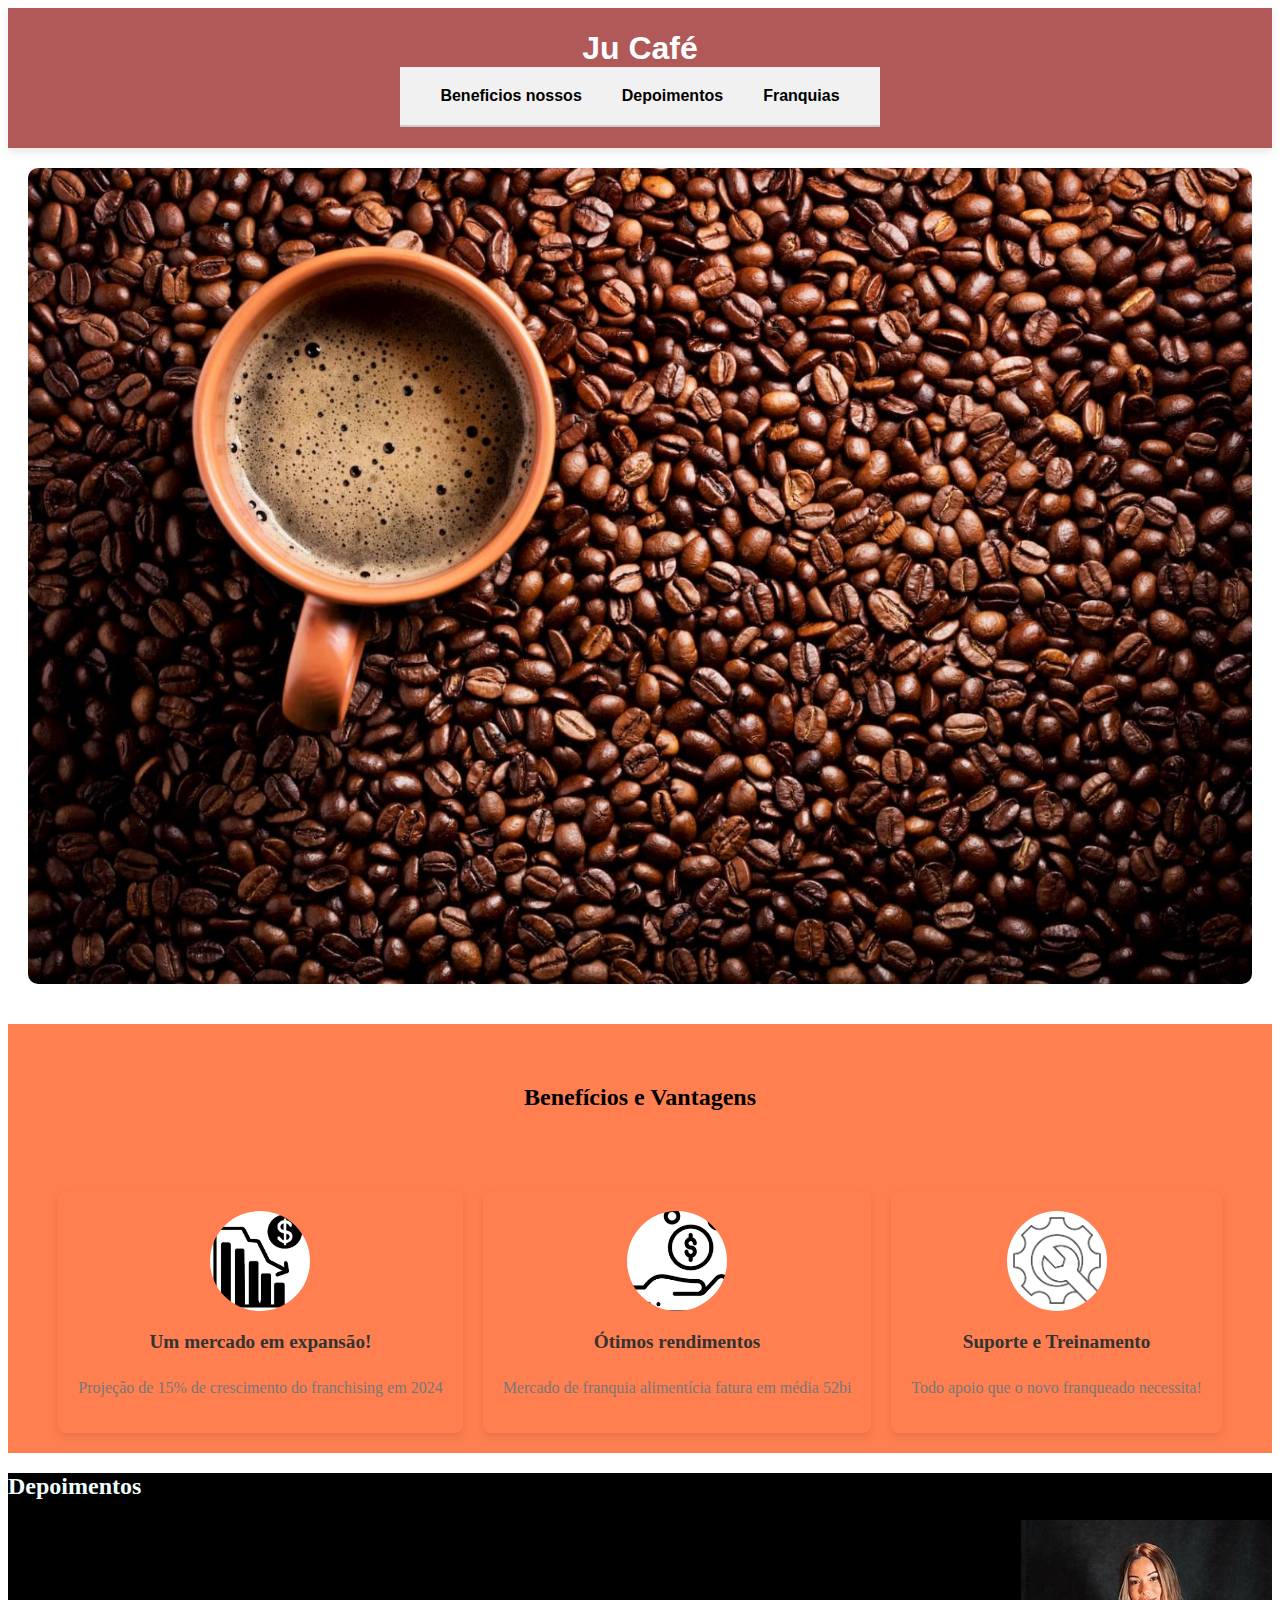
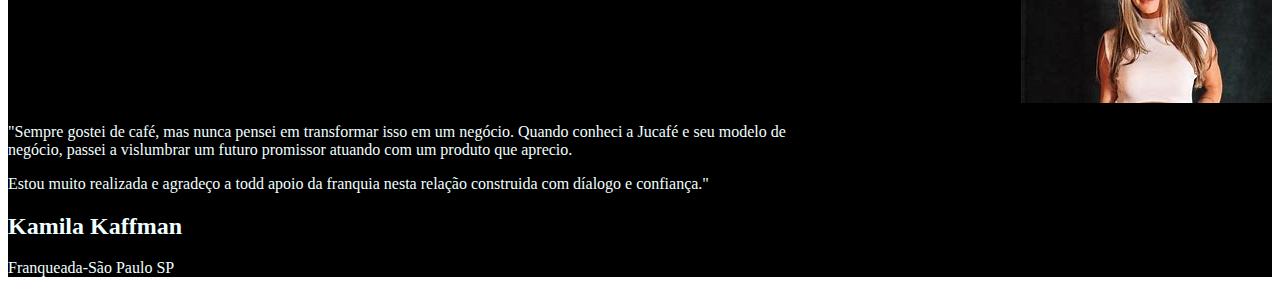
<file: index.html>
<!DOCTYPE html>
<html lang="en">

<head>
    <meta charset="UTF-8">
    <meta name="viewport" content="width=device-width, initial-scale=1.0">
    <link href="https://fonts.googleapis.com/css2?family=Pacifico&display=swap" rel="stylesheet">
    <link rel="stylesheet" href="style.css">
    <title>Juju Caféina</title>
</head>

<body>
    <header>
        <h1>Ju Café</h1>

        <nav>
            <ul>
                <li><a href="#" class="esquerda">Beneficios nossos</a></li>
                <li><a href="#" class="meio">Depoimentos</a></li>
                <li><a href="#" class="direita">Franquias</a></li>
            </ul>
        </nav>
    </header> 
    <section>
      <img src="cafe.jpeg" alt="Imagem do café" class="imagem-banner">
    </section>

    <section class="beneficios">
        <h2>Benefícios e Vantagens</h2>
      </section>
        <div class="cards-beneficios">
          <div class="card">
            <img src="icone1.png" alt="Ícone crescimento">
            <h3>Um mercado em expansão!</h3>
            <p>Projeção de 15% de crescimento do franchising em 2024</p>
          </div>
          <div class="card">
            <img src="icone2.png" alt="Ícone rendimento">
            <h3>Ótimos rendimentos</h3>
            <p>Mercado de franquia alimentícia fatura em média 52bi</p>
          </div>
          <div class="card">
            <img src="icone3.png" alt="Ícone suporte">
            <h3>Suporte e Treinamento</h3>
            <p>Todo apoio que o novo franqueado necessita!</p>
          </div>
        </div>
        <div class="Fundo">
          <h2>Depoimentos</h2>
        <div class="foto">
          <img src="mulher.jpeg"
             alt="foto">
        
          <div class="texto"> 
            <p>"Sempre gostei de café, mas nunca pensei em transformar isso em um negócio. Quando conheci a Jucafé e seu modelo de negócio, passei a vislumbrar um futuro promissor atuando com um produto que aprecio.</p>
            <p>Estou muito realizada e agradeço a todd apoio da franquia nesta relação construida com díalogo e confiança."</p>
            <h2>Kamila Kaffman</h2>
            <p>Franqueada-São Paulo SP</p>
          </div>
        </div>
        <footer>

        </footer>
         </body>
  

</html>
</file>
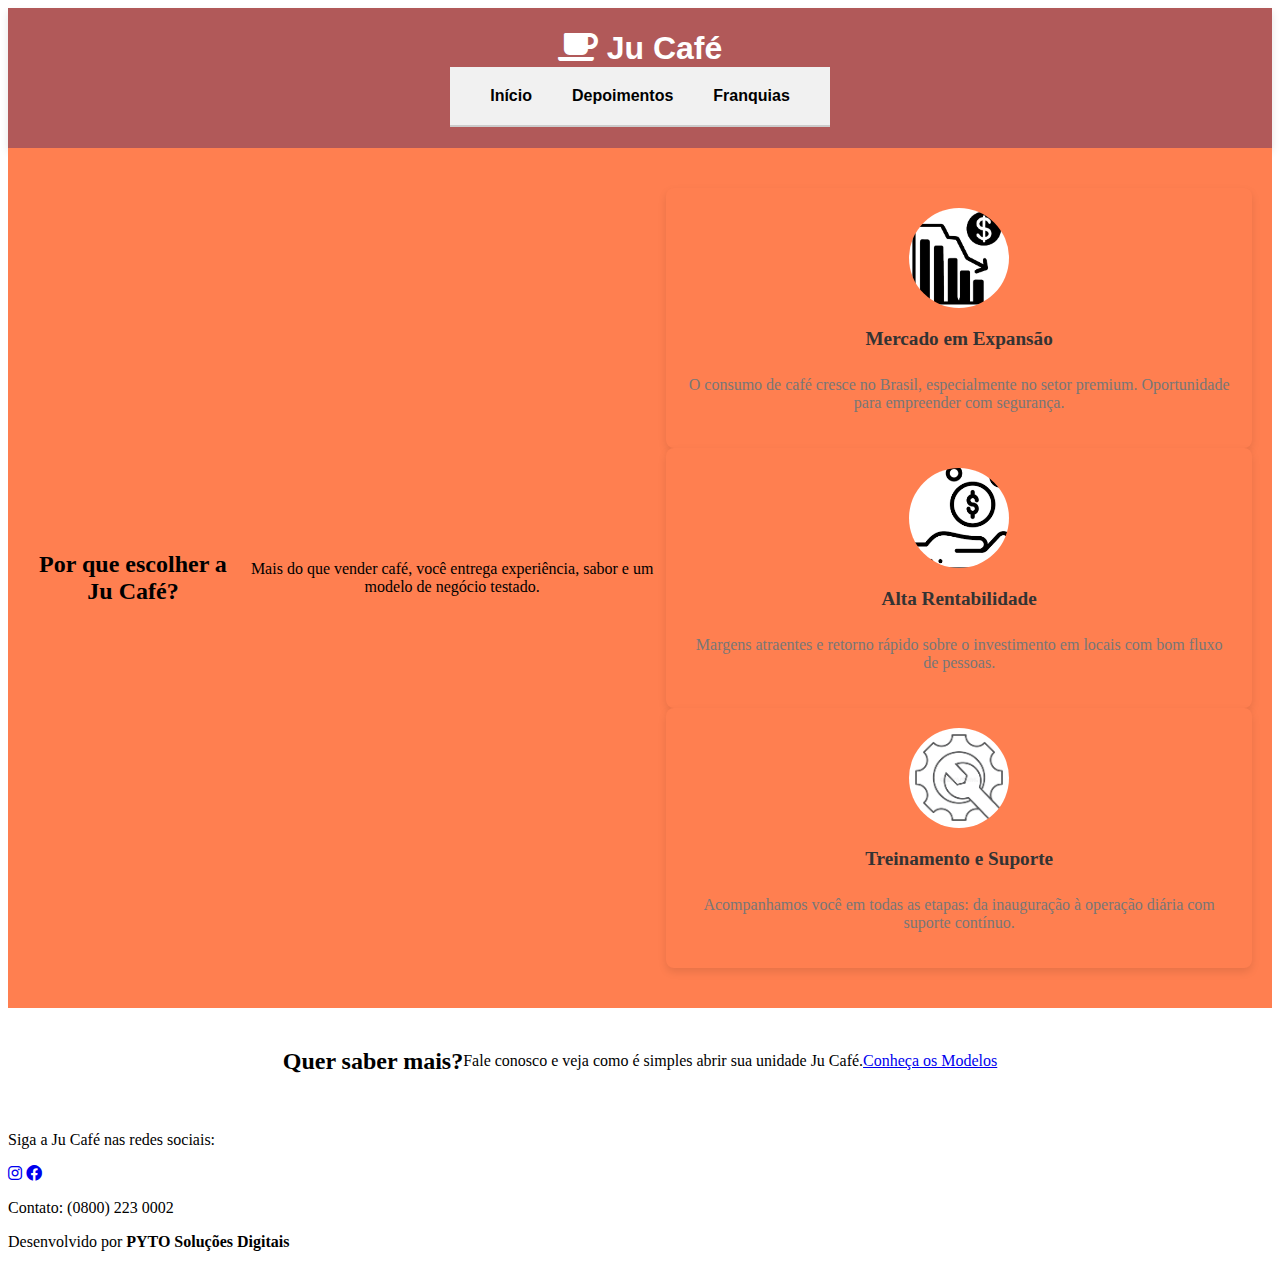
<file: Beneficios.html>
<!DOCTYPE html>
<html lang="en">
<head>
    <meta charset="UTF-8">
    <meta name="viewport" content="width=device-width, initial-scale=1.0">
    <title>Beneficios</title>
    <link rel="stylesheet" href="style.css">
    <link rel="stylesheet" href="https://cdnjs.cloudflare.com/ajax/libs/font-awesome/6.0.0-beta3/css/all.min.css">
    <link href="https://fonts.googleapis.com/css2?family=Poppins:wght@400;600&display=swap" rel="stylesheet">
  </head>
<body>
    <header>
        <h1><i class="fas fa-coffee"></i> Ju Café</h1>
        <nav>
          <ul>
            <li><a href="index.html">Início</a></li>
            <li><a href="depoimentos.html">Depoimentos</a></li>
            <li><a href="franquias.html">Franquias</a></li>
          </ul>
        </nav>
      </header>
    
      <section class="beneficios">
        <h2>Por que escolher a Ju Café?</h2>
        <p class="subtexto">Mais do que vender café, você entrega experiência, sabor e um modelo de negócio testado.</p>
    
        <div class="cards">
          <div class="card">
            <img src="icone1.png" alt="Ícone expansão">
            <h3>Mercado em Expansão</h3>
            <p>O consumo de café cresce no Brasil, especialmente no setor premium. Oportunidade para empreender com segurança.</p>
          </div>
          <div class="card">
            <img src="icone2.png" alt="Ícone rendimento">
            <h3>Alta Rentabilidade</h3>
            <p>Margens atraentes e retorno rápido sobre o investimento em locais com bom fluxo de pessoas.</p>
          </div>
          <div class="card">
            <img src="icone3.png" alt="Ícone suporte">
            <h3>Treinamento e Suporte</h3>
            <p>Acompanhamos você em todas as etapas: da inauguração à operação diária com suporte contínuo.</p>
          </div>
        </div>
      </section>
    
      <section class="cta">
        <h2>Quer saber mais?</h2>
        <p>Fale conosco e veja como é simples abrir sua unidade Ju Café.</p>
        <a href="franquias.html" class="botao">Conheça os Modelos</a>
      </section>
    
      <footer>
        <p>Siga a Ju Café nas redes sociais:</p>
        <a href="https://instagram.com" target="_blank"><i class="fab fa-instagram"></i></a>
        <a href="https://facebook.com" target="_blank"><i class="fab fa-facebook"></i></a>
        <p>Contato: (0800) 223 0002</p>
        <p>Desenvolvido por <strong>PYTO Soluções Digitais</strong></p>
      </footer>
    
</body>
</html>
</file>
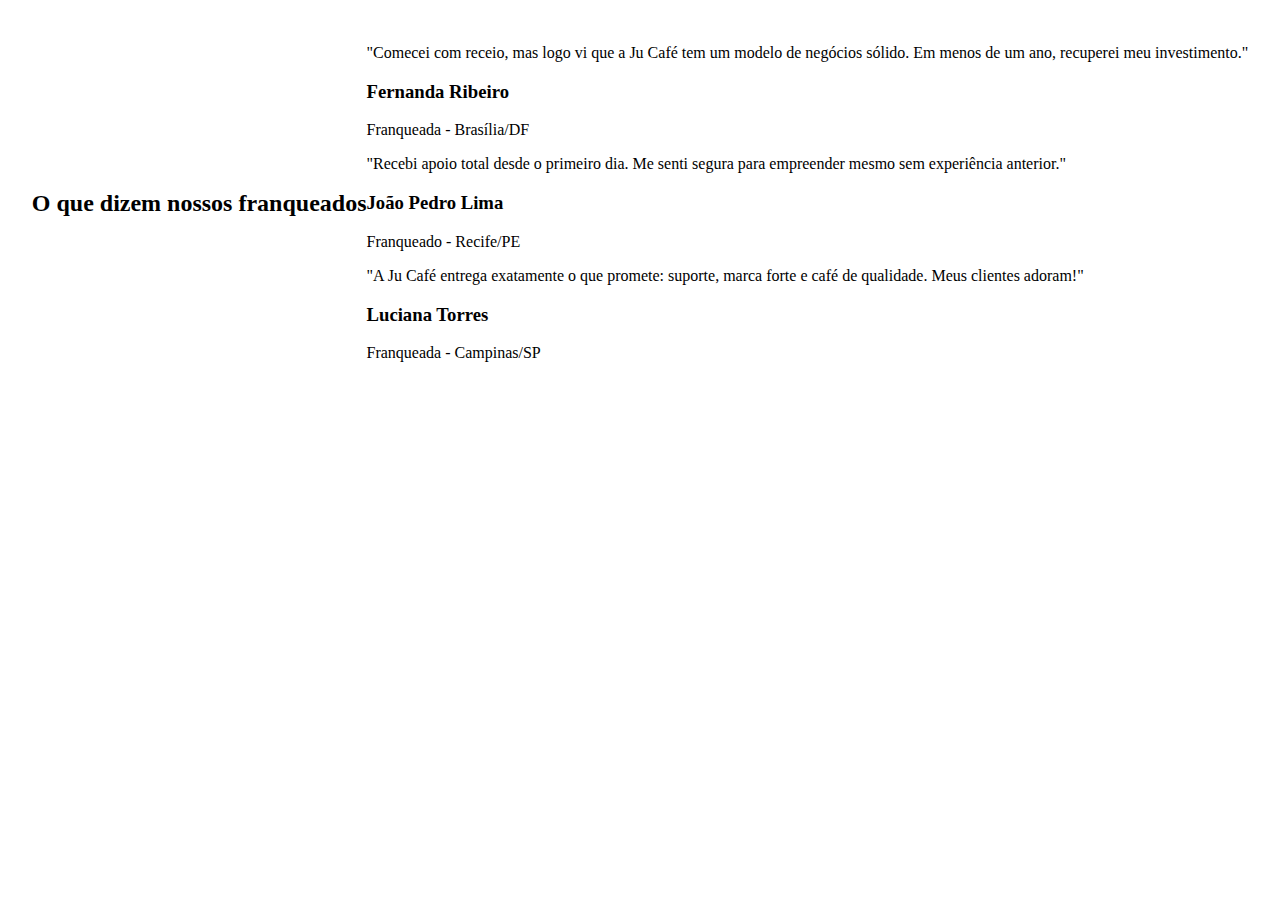
<file: depoimentos.html>
<!DOCTYPE html>
<html lang="en">
<head>
    <meta charset="UTF-8">
    <meta name="viewport" content="width=device-width, initial-scale=1.0">
    <link rel="stylesheet" href="style.css">
    <title>Depoimentos</title>
</head>
<body>
    <section class="depoimentos-simples">
        <h2>O que dizem nossos franqueados</h2>
        
        <div class="lista-depoimentos">
          <div class="depoimento-box">
            <i class="fas fa-user-circle"></i>
            <p>"Comecei com receio, mas logo vi que a Ju Café tem um modelo de negócios sólido. Em menos de um ano, recuperei meu investimento."</p>
            <h3>Fernanda Ribeiro</h3>
            <p class="cidade">Franqueada - Brasília/DF</p>
          </div>
          
          <div class="depoimento-box">
            <i class="fas fa-user-circle"></i>
            <p>"Recebi apoio total desde o primeiro dia. Me senti segura para empreender mesmo sem experiência anterior."</p>
            <h3>João Pedro Lima</h3>
            <p class="cidade">Franqueado - Recife/PE</p>
          </div>
      
          <div class="depoimento-box">
            <i class="fas fa-user-circle"></i>
            <p>"A Ju Café entrega exatamente o que promete: suporte, marca forte e café de qualidade. Meus clientes adoram!"</p>
            <h3>Luciana Torres</h3>
            <p class="cidade">Franqueada - Campinas/SP</p>
          </div>
        </div>
      </section>
</body>
</html>
</file>
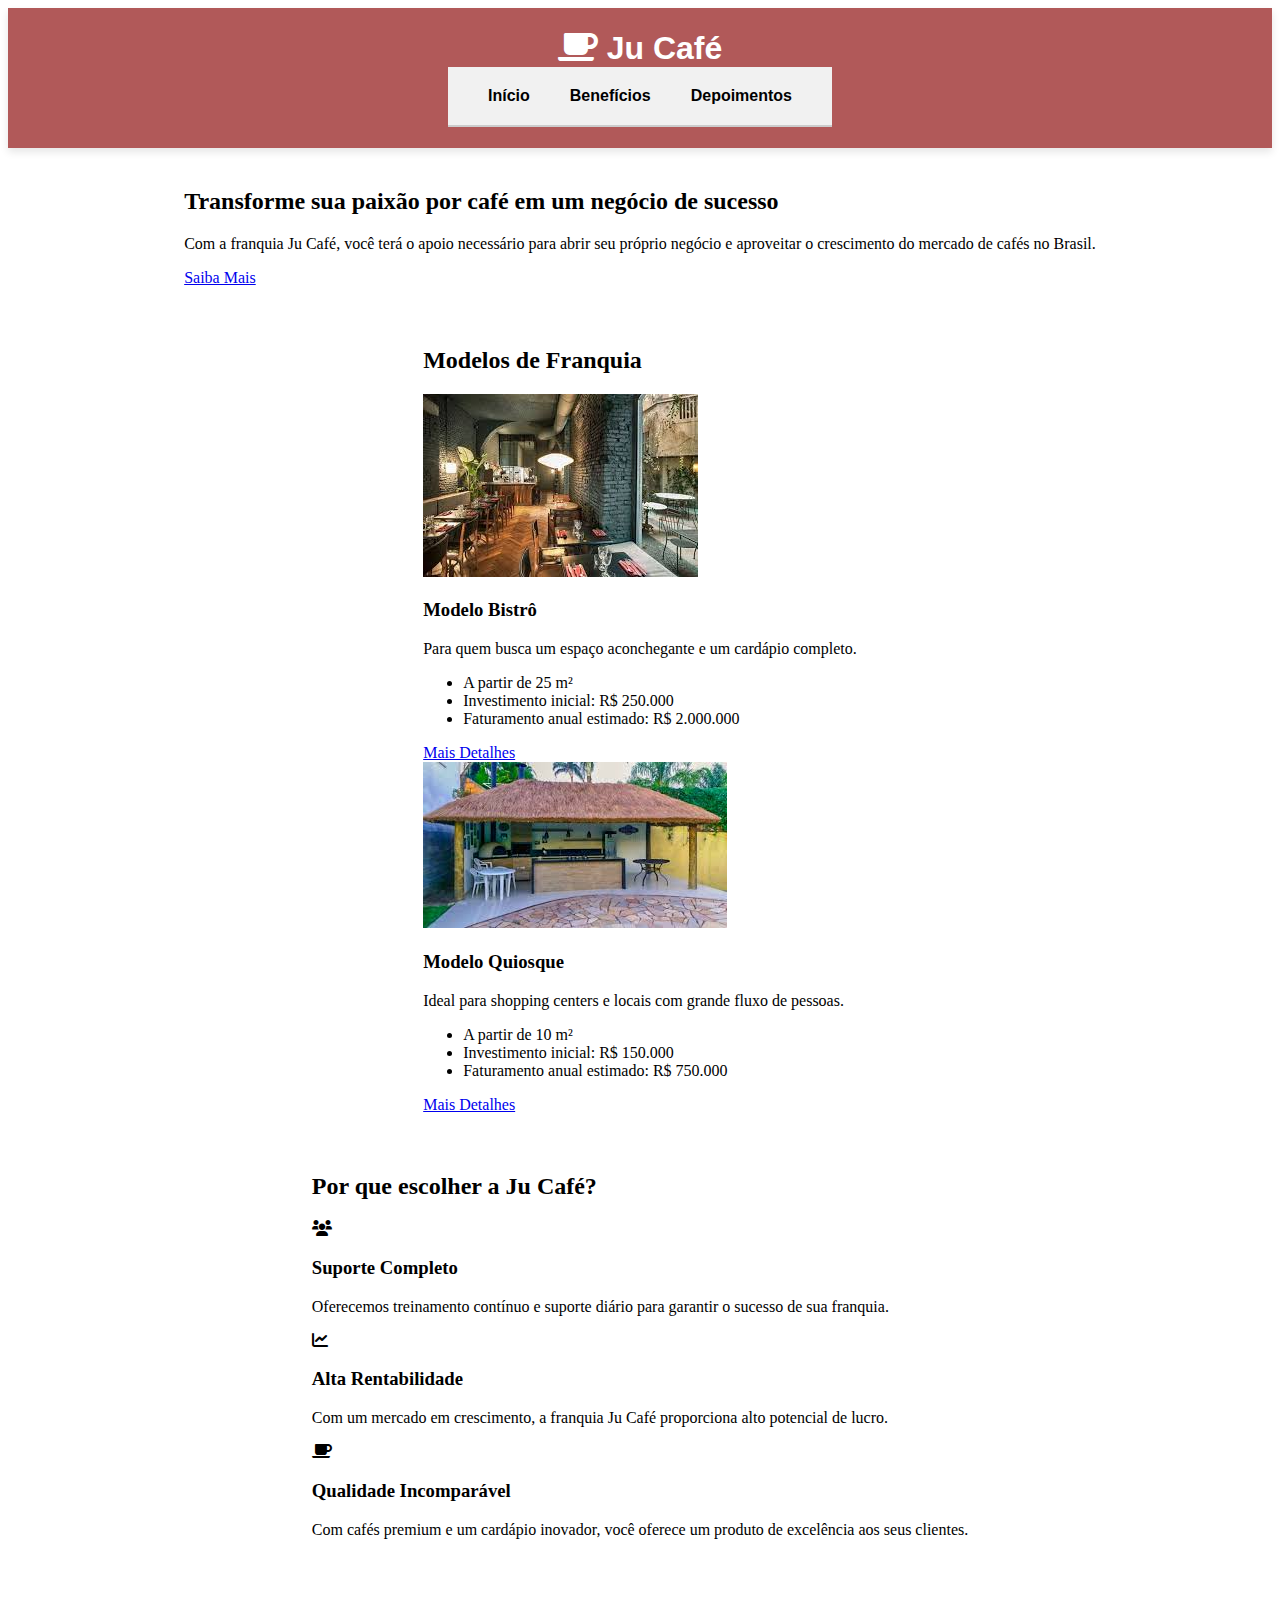
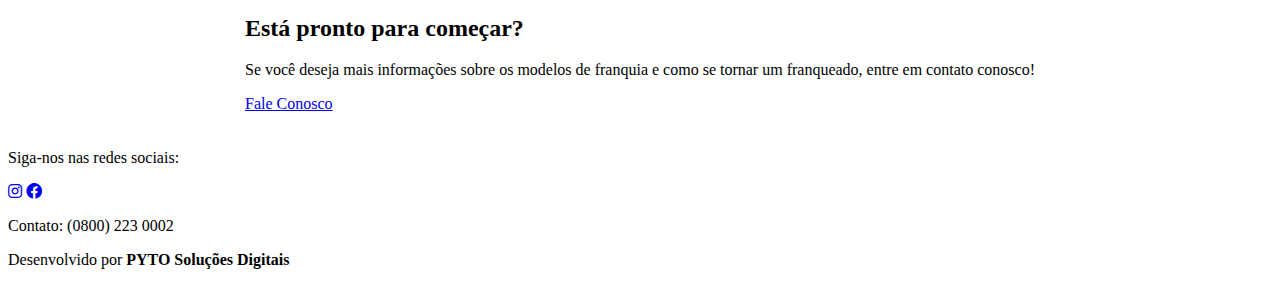
<file: franquias.html>
<!DOCTYPE html>
<html lang="en">
<head>
    <meta charset="UTF-8">
    <meta name="viewport" content="width=device-width, initial-scale=1.0">
    <title>Franquias</title>
</head>
<body>
    <link rel="stylesheet" href="style.css">
    <link href="https://fonts.googleapis.com/css2?family=Poppins:wght@400;600&display=swap" rel="stylesheet">
    <link rel="stylesheet" href="https://cdnjs.cloudflare.com/ajax/libs/font-awesome/6.0.0-beta3/css/all.min.css">
  </head>
  <body>
    <header>
      <h1><i class="fas fa-coffee"></i> Ju Café</h1>
      <nav>
        <ul>
          <li><a href="index.html">Início</a></li>
          <li><a href="beneficios.html">Benefícios</a></li>
          <li><a href="depoimentos.html">Depoimentos</a></li>
        </ul>
      </nav>
    </header>
  
    <section class="intro-franquias">
      <div class="container">
        <h2>Transforme sua paixão por café em um negócio de sucesso</h2>
        <p>Com a franquia Ju Café, você terá o apoio necessário para abrir seu próprio negócio e aproveitar o crescimento do mercado de cafés no Brasil.</p>
        <a href="#modelos" class="btn-principal">Saiba Mais</a>
      </div>
    </section>
  
    <section id="modelos" class="modelos-franquia">
      <div class="container">
        <h2>Modelos de Franquia</h2>
        <div class="modelos">
          <div class="modelo">
            <img src="Bistro.jfif" alt="Modelo Bistrô">
            <h3>Modelo Bistrô</h3>
            <p>Para quem busca um espaço aconchegante e um cardápio completo.</p>
            <ul>
              <li>A partir de 25 m²</li>
              <li>Investimento inicial: R$ 250.000</li>
              <li>Faturamento anual estimado: R$ 2.000.000</li>
            </ul>
            <a href="#" class="btn-modelo">Mais Detalhes</a>
          </div>
          <div class="modelo">
            <img src="Quiosque.jfif" alt="Modelo Quiosque">
            <h3>Modelo Quiosque</h3>
            <p>Ideal para shopping centers e locais com grande fluxo de pessoas.</p>
            <ul>
              <li>A partir de 10 m²</li>
              <li>Investimento inicial: R$ 150.000</li>
              <li>Faturamento anual estimado: R$ 750.000</li>
            </ul>
            <a href="#" class="btn-modelo">Mais Detalhes</a>
          </div>
        </div>
      </div>
    </section>
  
    <section class="diferenciais-franquia">
      <div class="container">
        <h2>Por que escolher a Ju Café?</h2>
        <div class="diferenciais">
          <div class="diferencial">
            <i class="fas fa-users"></i>
            <h3>Suporte Completo</h3>
            <p>Oferecemos treinamento contínuo e suporte diário para garantir o sucesso de sua franquia.</p>
          </div>
          <div class="diferencial">
            <i class="fas fa-chart-line"></i>
            <h3>Alta Rentabilidade</h3>
            <p>Com um mercado em crescimento, a franquia Ju Café proporciona alto potencial de lucro.</p>
          </div>
          <div class="diferencial">
            <i class="fas fa-coffee"></i>
            <h3>Qualidade Incomparável</h3>
            <p>Com cafés premium e um cardápio inovador, você oferece um produto de excelência aos seus clientes.</p>
          </div>
        </div>
      </div>
    </section>
  
    <section class="cta-franquia">
      <div class="container">
        <h2>Está pronto para começar?</h2>
        <p>Se você deseja mais informações sobre os modelos de franquia e como se tornar um franqueado, entre em contato conosco!</p>
        <a href="contato.html" class="btn-cta">Fale Conosco</a>
      </div>
    </section>
  
    <footer>
      <p>Siga-nos nas redes sociais:</p>
      <a href="https://instagram.com" target="_blank"><i class="fab fa-instagram"></i></a>
      <a href="https://facebook.com" target="_blank"><i class="fab fa-facebook"></i></a>
      <p>Contato: (0800) 223 0002</p>
      <p>Desenvolvido por <strong>PYTO Soluções Digitais</strong></p>
    </footer>
    
</body>
</html>
</file>
<file: style.css>
/* Media query para dispositivos com largura mínima de 1024px (Desktop) */
@media (min-width: 1024px) {
  .imagem-banner {
    height: 700px; /* A altura que você deseja */
    width: 100%; /* A largura será 100% do contêiner */
    object-fit: cover; /* A imagem vai cobrir o espaço, mantendo a proporção e cortando a parte excedente */
    margin-bottom: 20px; /* Espaço entre a imagem e o conteúdo abaixo */
  }
}

header {
  display: flex;
  background-color: rgb(177, 89, 89);
  color: white;
  justify-content: center;
  align-items: center;
  height: 100px;
  flex-direction: column;
  padding: 20px;
  box-shadow: 0 4px 8px rgba(0, 0, 0, 0.1); /* Adiciona uma sombra suave */
  font-family:Arial, Helvetica, sans-serif;
}

header h1 {
  font-size: 2rem;
  margin: 0;
  font-family: 'Arial', sans-serif;
}

section {
  display: flex;
  justify-content: center;
  align-items: center; /* Ajuste de alinhamento vertical */
  padding: 20px;
}

.imagem-banner {
  width: 100%;
  height: auto;
  object-fit: cover;
  border-radius: 10px; /* Bordas arredondadas na imagem */
}

nav {
  display: flex;
  justify-content: space-between;
  align-items: center;
  padding: 10px 20px;
  background-color: #f1f1f1;
  border-bottom: 2px solid #ccc;
}

nav ul {
  display: flex;
  padding: 0;
  margin: 0;
  list-style: none;
  width: 100%;
  justify-content: center;
}

nav li {
  padding: 10px 20px;
}

nav a {
  text-decoration: none;
  color: black;
  font-weight: bold;
  font-size: 1rem;
  transition: color 0.3s ease-in-out; /* Transição suave */
}

nav a:hover {
  color: #177e89; /* Cor de hover para o menu */
}

nav a.esquerda {
  text-align: left;
  color: black;
}

nav a.meio {
  text-align: center;
  font-weight: bold;
  flex: 1;
  text-decoration: none;
  color: black;
  display: flex;
}

nav a.direita {
  text-align: right;
  color: black;
}
.beneficios {
  background-color:coral;
  padding: 40px 20px;
  text-align: center;
}
.cards-beneficios {
  display: flex; /* Torna o contêiner flex */
  justify-content: center; /* Centraliza os cards horizontalmente */
  align-items: center; /* Alinha os cards verticalmente */
  flex-wrap: wrap; /* Permite que os cards quebrem para a próxima linha, se necessário */
  gap: 20px; /* Adiciona espaço entre os cards */
  padding: 20px; /* Espaçamento interno ao redor dos cards */
  background-color:coral;
  border:black;
}
.card {
  background-color: coral;
  color: black;
  border-radius: 8px;
  padding: 20px;
  box-shadow: 0 4px 8px rgba(0, 0, 0, 0.1);
  text-align: center;
  .card { width: 30%;
  }
  
  box-sizing: border-box;
  transition: transform 0.3s ease; /* Efeito de transição suave no hover */
  display: flex;
  flex-direction: column; /* Alinha os itens no card de forma vertical */
  align-items: center; /* Centraliza os itens dentro de cada card */
}
.card:hover {
  transform: scale(1.05); /* Efeito de zoom suave quando o card é hover */
}

.card img {
  width: 100px;
  height: 100px;
  object-fit: cover;
  border-radius: 50%; /* Bordas arredondadas na imagem */
  margin-bottom: 10px;
}

.card h3 {
  font-size: 1.2rem;
  color: #333;
  margin: 10px 0;
}

.card p {
  font-size: 1rem;
  color: #777;
}
.Fundo {
  background-color:rgb(0, 0, 0);
  color:azure;
  text-align:left;
}
.texto {
  text-align:left; /* Alinha o texto à esquerda */
  max-width:800px;
  color: azure;
}
.foto {
  text-align:right;
}
/* Responsividade para telas menores */
@media (max-width: 1024px) {
  .card {
    width: calc(50% - 20px); /* 2 cards por linha em telas menores */
  }
}

@media (max-width: 768px) {
  .card {
    width: 100%; /* 1 card por linha em dispositivos móveis */
  }
}
</file>
